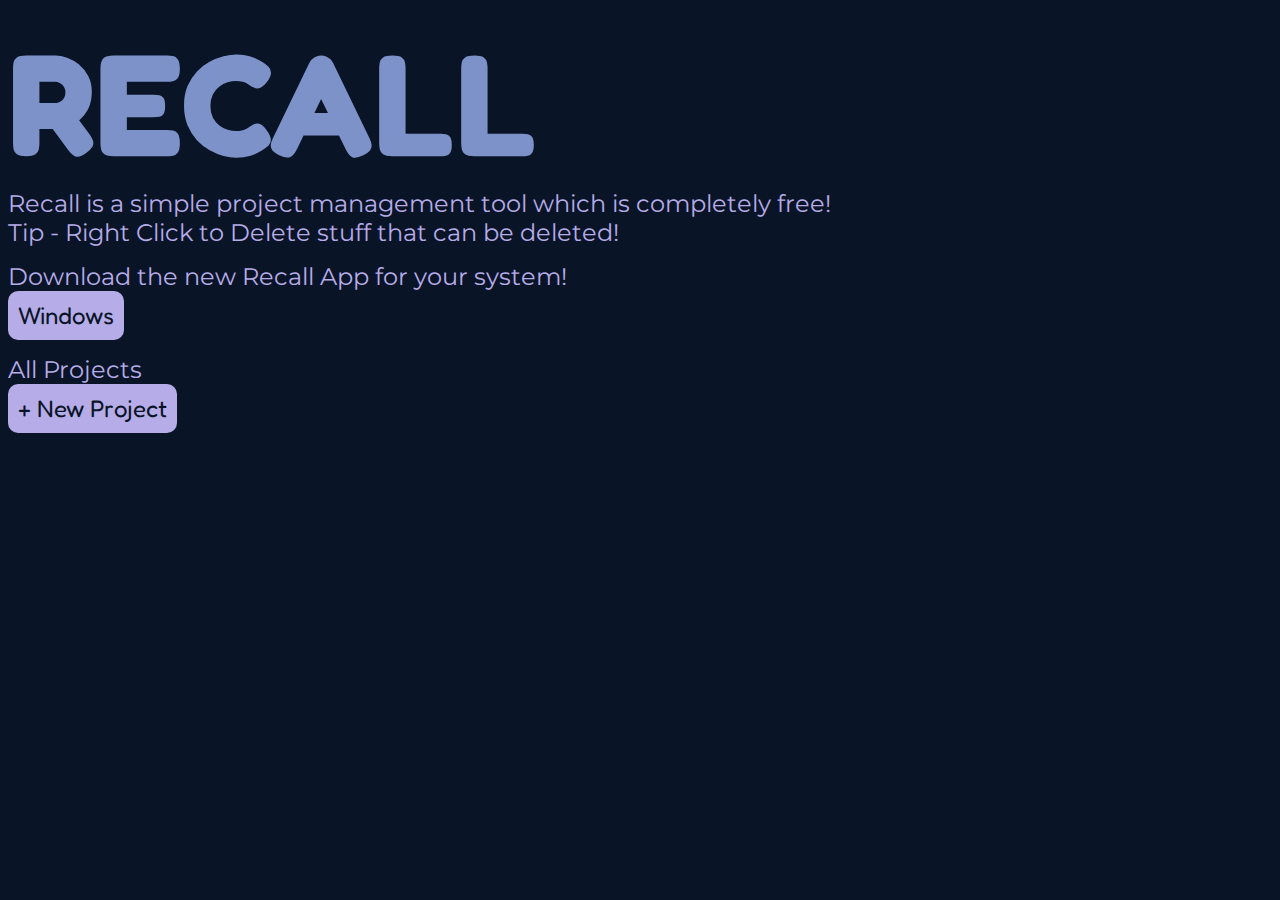
<file: index.html>
<html>
	<head>
		<title>Recall - Project Management Tool</title>
		
		<link rel="stylesheet" href="style.css">
		<link rel="fav icon" href="https://github.com/Attachment-Studios/Recall/blob/main/windows/web/icon.png?raw=true">

		<meta name="description" content="Recall is a free Project Management Tool.">
		<meta property="og:url" content="https://attachment-studios.github.io/Recall/">
		<meta property="og:type" content="website">
		<meta property="og:title" content="Recall">
		<meta property="og:description" content="Recall is a free Project Management Tool.">
		<meta property="og:image" content="https://github.com/Attachment-Studios/Recall/blob/main/Recall - Banner.png?raw=true">
		<meta name="twitter:card" content="summary_large_image">
		<meta property="twitter:domain" content="attachment-studios.github.io">
		<meta property="twitter:url" content="https://attachment-studios.github.io/Recall/">
		<meta name="twitter:title" content="Recall">
		<meta name="twitter:description" content="Recall is a free Project Management Tool.">
		<meta name="twitter:image" content="https://github.com/Attachment-Studios/Recall/blob/main/Recall - Banner.png?raw=true">

		<script src="script.js" defer></script>
		<script>
			window.addEventListener('contextmenu', e => e.preventDefault());
		</script>
	</head>
	<body>
		<div id="_TEMP">
			<h1>RECALL</h1>
			<p>Recall is a simple project management tool which is completely free!</p>
			<p>Tip - Right Click to Delete stuff that can be deleted!</p>
			<div><p>Download the new Recall App for your system!</p><button onclick="window.open('https://github.com/Attachment-Studios/Recall/raw/main/windows/Recall.exe');">Windows</button></div>
			<div id="all_projects"><p>All Projects</p><button id="new-button" onclick="create();">+ New Project</button></div>
		</div>
	</body>
</html>
</file>
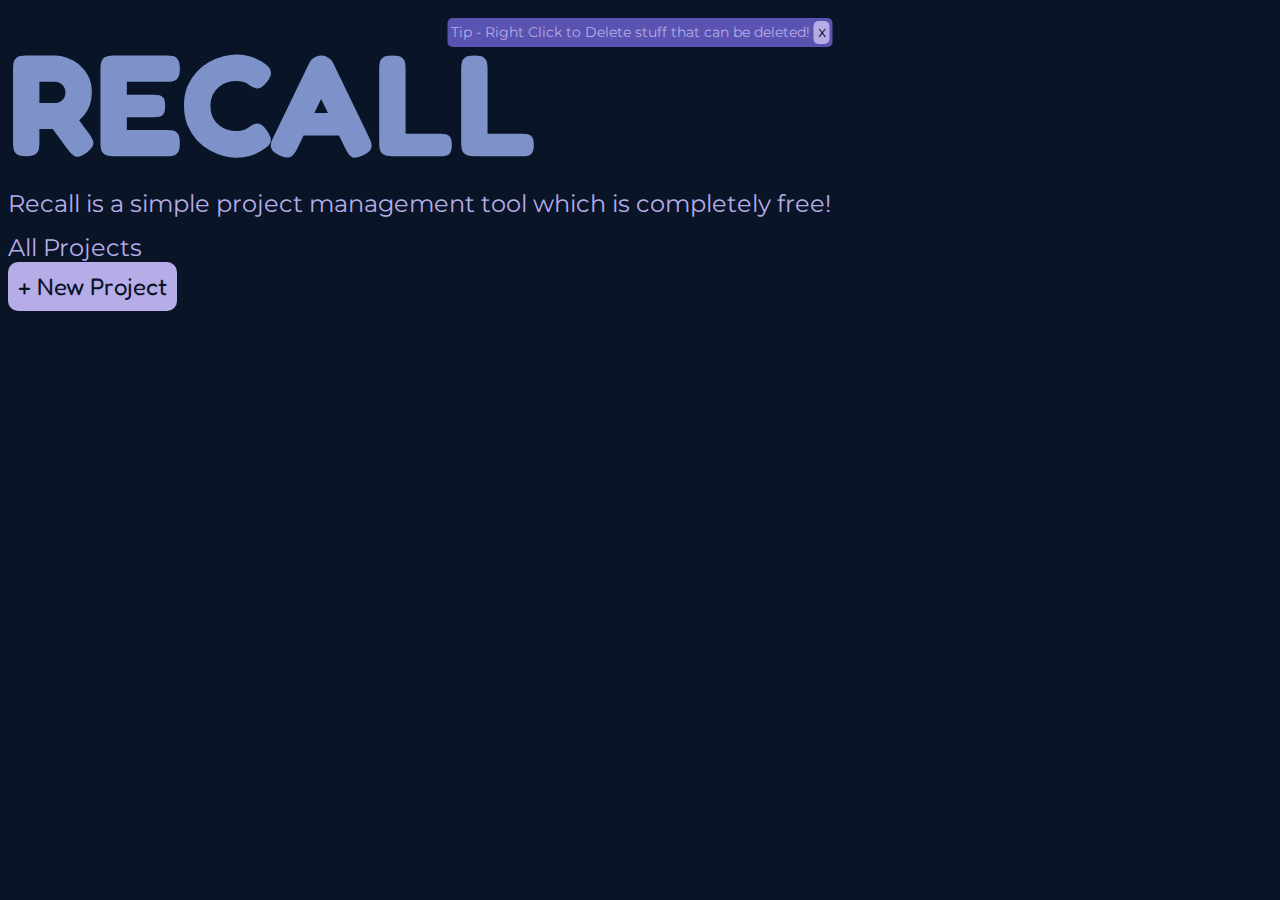
<file: window.html>
<html>
	<head>
		<title>Recall - Project Management Tool</title>
		
		<link rel="stylesheet" href="style.css">
		<link rel="fav icon" href="Icon.png">

		<meta name="description" content="Recall is a free Project Management Tool.">
		<meta property="og:url" content="https://attachment-studios.github.io/Recall/">
		<meta property="og:type" content="website">
		<meta property="og:title" content="Recall">
		<meta property="og:description" content="Recall is a free Project Management Tool.">
		<meta property="og:image" content="https://github.com/Attachment-Studios/Recall/blob/main/Recall - Banner.png?raw=true">
		<meta name="twitter:card" content="summary_large_image">
		<meta property="twitter:domain" content="attachment-studios.github.io">
		<meta property="twitter:url" content="https://attachment-studios.github.io/Recall/">
		<meta name="twitter:title" content="Recall">
		<meta name="twitter:description" content="Recall is a free Project Management Tool.">
		<meta name="twitter:image" content="https://github.com/Attachment-Studios/Recall/blob/main/Recall - Banner.png?raw=true">

		<script src="script.js" defer></script>
		<script>
			window.addEventListener('contextmenu', e => e.preventDefault());
			function remove_tip() {
				document.getElementById("home--tip").remove();
			}
		</script>
	</head>
	<body>
		<div id="_TEMP">
			<h1>RECALL</h1>
			<p>Recall is a simple project management tool which is completely free! </p>
			<p id="home--tip">Tip - Right Click to Delete stuff that can be deleted! <button onclick="remove_tip();">X</button></p>
			<div id="all_projects"><p>All Projects</p><button id="new-button" onclick="create();">+ New Project</button></div>
		</div>
	</body>
</html>
</file>
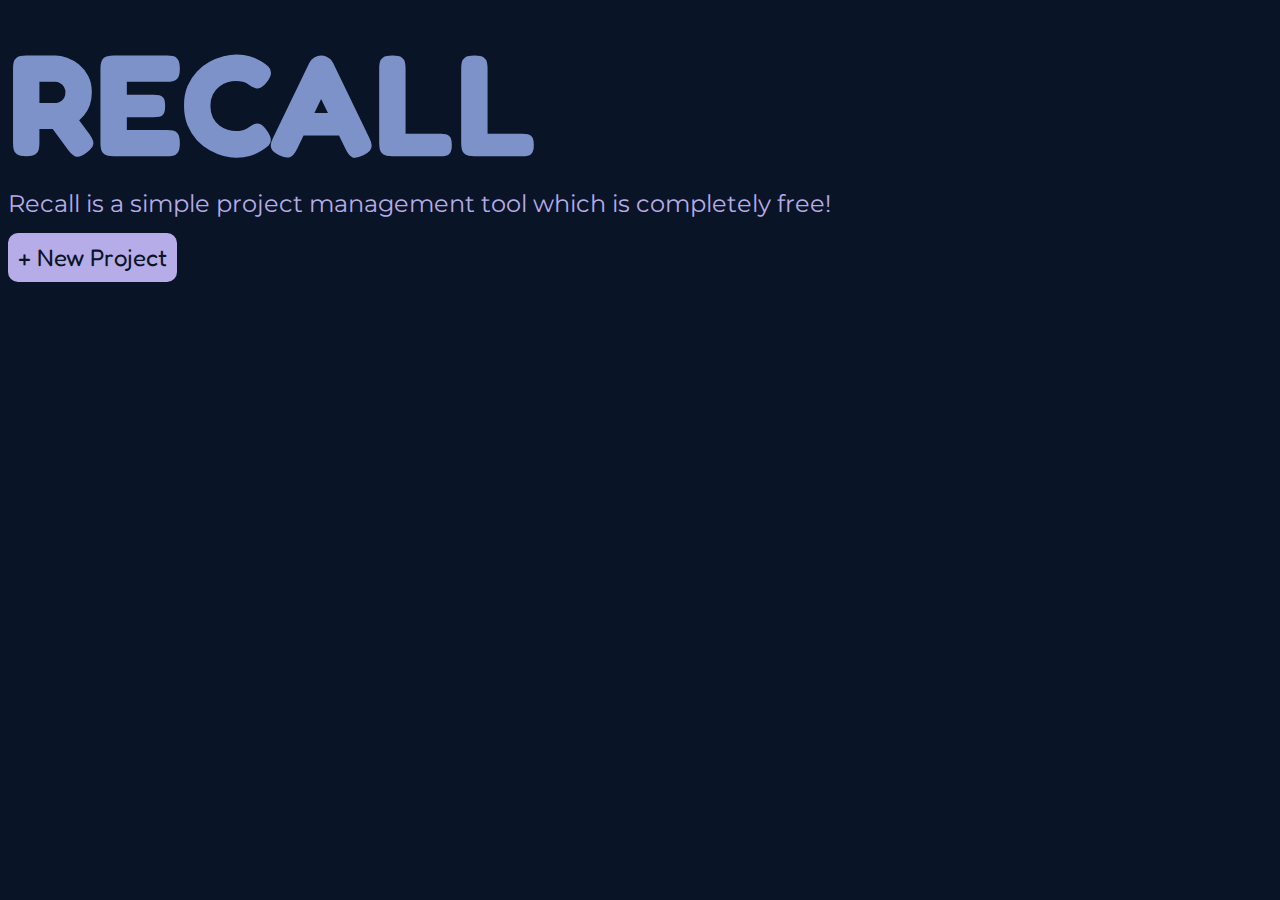
<file: windows/web/main.html>
<html>
	<head>
		<title>Recall - Project Management Tool</title>
		
		<link rel="fav icon" href="icon.ico">
		
		<style>
			@import url('https://fonts.googleapis.com/css2?family=Fredoka+One&family=Montserrat&display=swap');

			:root
			{
				--hf: 'Fredoka One', cursive;
				--pf: 'Montserrat', sans-serif;
				--fs: 24px;
				--bg: #0A1427;
				--dc: #B6ACE8;
				--ec: #5A53B1;
				--hc: #7D92C9;
			}

			::selection {
				color: #ffffff;
			}

			* {
				background: var(--bg);
				color: var(--dc);
				cursor: default;
				transition: 0.15s;
			}

			h1,
			h2,
			h3,
			h4,
			h5,
			h6
			{
				margin: 0;
				padding: 0;
				font-family: var(--hf);
				color: var(--hc);
			}

			p,
			em,
			strong
			{
				margin: 0;
				padding: 0;
				font-family: var(--pf);
				font-size: var(--fs);
				color: var(--dc);
			}

			h1 {
				font-size: calc(var(--fs) * 6);
			}

			h2 {
				font-size: calc(var(--fs) * 2);
			}

			#coll {
				display: inline-flex;
			}

			.list {
				border: 5px solid var(--ec);
				border-radius: 10px;
				padding: 10px;
				width: 300px;
				overflow-x: scroll;
				margin-right: 10px;
			}

			.item {
				border: 5px solid var(--ec);
				border-radius: 10px;
				padding: 10px;
				width: 270px;
				overflow-x: scroll;
				margin: 0;
			}

			button {
				background: var(--dc);
				color: var(--bg);
				border: none;
				border-radius: 10px;
				cursor: pointer;
				transition: 0.15s;
				font-size: calc(var(--fs)*1);
				padding: 10px;
				outline: none;
				font-family: var(--hf);
				margin-right: 10px;
			}

			button:hover {
				transition: 0.15s;
				font-size: calc(var(--fs)*1.25);
			}

			div {
				margin-top: 15px;
			}

			::-webkit-scrollbar {
				width: 5px;
				height: 5px;
				background: var(--bg);
			}

			::-webkit-scrollbar-track {
				background: var(--bg);
				border-radius: 20px;
			}

			::-webkit-scrollbar-thumb {
				background: var(--hc);
				border-radius: 20px;
			}

			::-webkit-scrollbar-thumb:hover {
				background: var(--ec);
			}
		</style>
		
		<script src="eel.js"></script>
		<script>
			window.addEventListener('contextmenu', e => e.preventDefault());
		</script>
	</head>
	<body>
		<div id="_TEMP">
			<h1>RECALL</h1>
			<p>Recall is a simple project management tool which is completely free!</p>
			<div id="all_projects"><button id="new-button" onclick="create();">+ New Project</button></div>
		</div>
	</body>
	<script>
		var state = "def";
		const ls = localStorage;
		const doc = document;

		if ( ls.getItem('ASTOTAL') === null ) {
			ls.setItem('ASTOTAL', 'null');
		}

		function hasChar(str, char) {
			for ( let c of str.split('') ) {
				if ( c === char ) {
					return true;
				}
			}
		}

		for ( let c of location.href.split('') ) {
			if ( c == "?" ) {
				state = location.href.split("?")[1];
				break;
			}
		}

		if ( state === "def" ) {
			console.log('RECALL - Home Page');
			console.log('RECALL - Attachment Studios Basic License(c)V3');
			home_render();
		} else {
			if ( String(ls.getItem(state)).toLowerCase() === "null" ) {
				location.replace(location.href.split("?")[0]);
			} else {
				render();
			}
		}

		function create() {
			let name = "";
			let valid = false;
			while ( !(valid) ) {
				name = prompt('Project Name:');
				if ( name === null ) {
					break;
				} else {
					let chars = "\"a\", \"b\", \"c\", \"d\", \"e\", \"f\", \"g\", \"h\", \"i\", \"j\", \"k\", \"l\", \"m\", \"n\", \"o\", \"p\", \"q\", \"r\", \"s\", \"t\", \"u\", \"v\", \"w\", \"x\", \"y\", \"z\", \"A\", \"B\", \"C\", \"D\", \"E\", \"F\", \"G\", \"H\", \"I\", \"J\", \"K\", \"L\", \"M\", \"N\", \"O\", \"P\", \"Q\", \"R\", \"S\", \"T\", \"U\", \"V\", \"W\", \"X\", \"Y\", \"Z\", \"1\", \"2\", \"3\", \"4\", \"5\", \"6\", \"7\", \"8\", \"9\", \"0\", \"-\", \".\"";
					if ( name.replaceAll(' ') === '' ) {
						alert('Invalid Name!\nAvailable Characters:\n' + chars);
					} else {
						valid = true;
						for ( let c of name ) {
							if (!( hasChar(chars.replaceAll('"', '').replaceAll(' ', '').replaceAll(',', ''), c)  )) {
								alert('Invalid Name!\nAvailable Characters:\n' + chars);
								valid = false;
								break;
							}
						}
					}
				}
			}

			if ( valid ) {
				if ( ls.getItem(name) === null || ls.getItem(name) === '' ) {
					if ( name !== 'ASTOTAL' ) {
						ls.setItem(name, '');
						ls.setItem('ASTOTAL', ls.getItem('ASTOTAL') + '?' + name + '?null');
						location.replace(location.href + '?' + name);
						location.reload();
						alert('Project created!');
					} else {
						alert('Name reserved!');
					}
				} else {
					alert('Project with same name already exists!');
				}
			}
		}

		function remove(id) {
			if ( confirm('Delete Project?') ) {
				ls.setItem('ASTOTAL', ls.getItem('ASTOTAL').replace('?' + id + '?', '?'));
				ls.setItem(id, '');
				location.reload();
			}
		}

		function home_render() {
			prj = doc.getElementById('all_projects');
			for ( let n of ls.getItem('ASTOTAL').split('?') ) {
				if ( String(n) !== 'null' ) {
					prj.innerHTML = prj.innerHTML + `<button oncontextmenu="remove('${n}');" onclick="location.replace(location.href + '?' + '${n}');">${n}</button>`
				}
			}
		}

		function render() {
			doc.title = state + ' - Recall - Project Management Tool';
			doc.body.innerHTML = `
				<button onclick="location.replace(location.href.split('?')[0]);">Home</button>
				<div id="title">
					<h1>${state}</h1>
				</div>
				<button onclick="newlist();">+ New List</button>
				<br>
				<div id="coll">
				</div>
			`;

			let list_names = ls.getItem(state).split('!');
			let coll = doc.getElementById('coll');
			for ( let n of list_names ) {
				let allowed = true;
				if ( n !== 'null' && n !== '' && allowed ) {
					coll.innerHTML = coll.innerHTML + `
						<div class="list" id="${n}">
							<h2 oncontextmenu="removelist('${n}');">${n}</h2>
							<button onclick="newitem('${n}');">+ New Item</button>
							<div id="${n}-items"></div>
						</div>
					`;
					for ( let v of ls.getItem(state + n).split('==--!--==') ) {
						let itar = doc.getElementById(n + '-items');
						if ( v !== '' ) {
							itar.innerHTML = itar.innerHTML + `<p class="item" id="${state}-${n}-${v}" oncontextmenu="removeitem('${state}-${n}-${v}');">${v}</p>`;
						}
					}
				}
			}
		}

		function newlist() {
			let name = "";
			let valid = false;
			while ( !(valid) ) {
				name = prompt('List Name:');
				if ( name === null ) {
					break;
				} else {
					let chars = "\"a\", \"b\", \"c\", \"d\", \"e\", \"f\", \"g\", \"h\", \"i\", \"j\", \"k\", \"l\", \"m\", \"n\", \"o\", \"p\", \"q\", \"r\", \"s\", \"t\", \"u\", \"v\", \"w\", \"x\", \"y\", \"z\", \"A\", \"B\", \"C\", \"D\", \"E\", \"F\", \"G\", \"H\", \"I\", \"J\", \"K\", \"L\", \"M\", \"N\", \"O\", \"P\", \"Q\", \"R\", \"S\", \"T\", \"U\", \"V\", \"W\", \"X\", \"Y\", \"Z\", \"1\", \"2\", \"3\", \"4\", \"5\", \"6\", \"7\", \"8\", \"9\", \"0\", \"-\", \".\", \" \"";
					if ( name.replaceAll(' ') === '' ) {
						alert('Invalid Name!\nAvailable Characters:\n' + chars);
					} else {
						valid = true;
						for ( let c of name ) {
							if (!( hasChar(chars.replaceAll('"', '').replaceAll(' ', '').replaceAll(',', ''), c)  )) {
								alert('Invalid Name!\nAvailable Characters:\n' + chars);
								valid = false;
								break;
							}
						}
					}
				}
			}

			if ( valid ) {
				if ( ls.getItem(state + name) === null || ls.getItem(state + name) === '' ) {
					if ( true ) {
						ls.setItem(state + name, '');
						ls.setItem(state, 'null!' + name + '!null!' + ls.getItem(state));
						render();
						alert('List created!');
					}
				} else {
					alert('List with same name already exists!');
				}
			}
		}


		function newitem(id) {
			let name = prompt('Item:');
			if ( name !== null ) {
				ls.setItem(state + id, ls.getItem(state + id) + '==--!--==' + name + '==--!--==');
				render();
			}
		}

		function removelist(id) {
			if ( confirm('Delete List?') ) {
				ls.setItem(state, ls.getItem(state).replace('null!' + id + '!', ''));
				ls.setItem(state + id, '');
				render();
			}
		}

		function removeitem(id) {
			let s = id.split('-')[0];
			let n = id.split('-')[1];
			let v = id.split('-')[2];

			ls.setItem(s+n, ls.getItem(s+n).replace(v, ''));
			render();
		}
	</script>
</html>
</file>
<file: style.css>
@import url('https://fonts.googleapis.com/css2?family=Fredoka+One&family=Montserrat&display=swap');

:root
{
	--hf: 'Fredoka One', cursive;
	--pf: 'Montserrat', sans-serif;
	--fs: 24px;
	--bg: #0A1427;
	--dc: #B6ACE8;
	--ec: #5A53B1;
	--hc: #7D92C9;
}

::selection {
	color: #ffffff;
}

* {
	background: var(--bg);
	color: var(--dc);
	cursor: default;
	transition: 0.15s;
}

h1,
h2,
h3,
h4,
h5,
h6
{
	margin: 0;
	padding: 0;
	font-family: var(--hf);
	color: var(--hc);
}

p,
em,
strong
{
	margin: 0;
	padding: 0;
	font-family: var(--pf);
	font-size: var(--fs);
	color: var(--dc);
}

h1 {
	font-size: calc(var(--fs) * 6);
}

h2 {
	font-size: calc(var(--fs) * 2);
}

#coll {
	display: inline-flex;
}

.list {
	border: 5px solid var(--ec);
	border-radius: 10px;
	padding: 10px;
	width: 300px;
	overflow-x: scroll;
	margin-right: 10px;
}

.item {
	border: 5px solid var(--ec);
	border-radius: 10px;
	padding: 10px;
	margin-top: 10px;
	width: 270px;
	overflow-x: scroll;
	margin: 0;
}

button {
	background: var(--dc);
	color: var(--bg);
	border: none;
	border-radius: 10px;
	cursor: pointer;
	transition: 0.15s;
	font-size: calc(var(--fs)*1);
	padding: 10px;
	outline: none;
	font-family: var(--hf);
	margin-right: 10px;
}

button:hover {
	transition: 0.3s;
	background: var(--ec);
}

div {
	margin-top: 15px;
}

::-webkit-scrollbar {
	width: 5px;
	height: 5px;
	background: var(--bg);
}

::-webkit-scrollbar-track {
	background: var(--bg);
	border-radius: 20px;
}

::-webkit-scrollbar-thumb {
	background: var(--hc);
	border-radius: 20px;
}

::-webkit-scrollbar-thumb:hover {
	background: var(--ec);
}

#home--tip {
	position: fixed;
	left: 50%;
	transform: translateX(-50%);
	top: 2%;
	font-size: 14px;
	background: var(--ec);
	padding: 3px;
	border-radius: 5px;
}

#home--tip button {
	font-size: 12px;
	margin: 0;
	padding: 4px;
	border-radius: 5px;
}

#home--tip button:hover {
	font-size: 14px;
	background: var(--dc);
}

#home--button {
	font-size: 16px;
}
</file>
